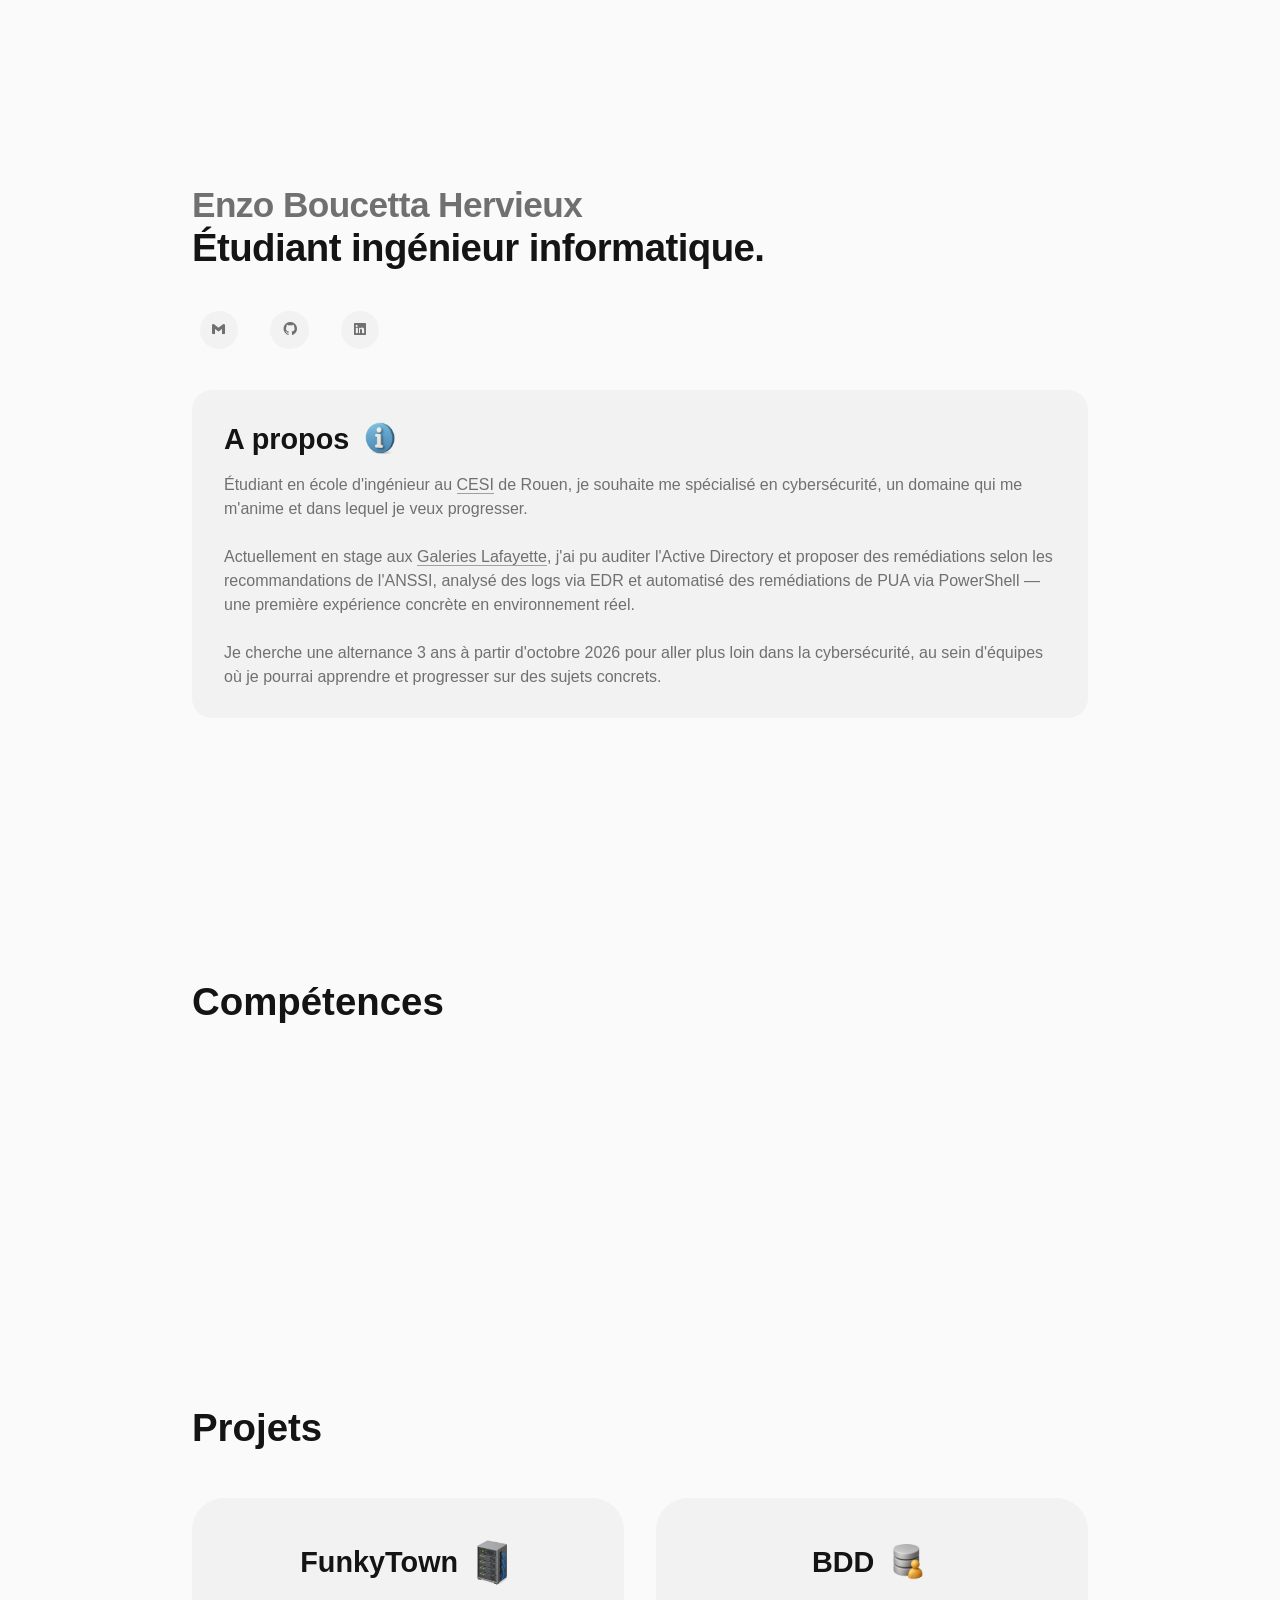
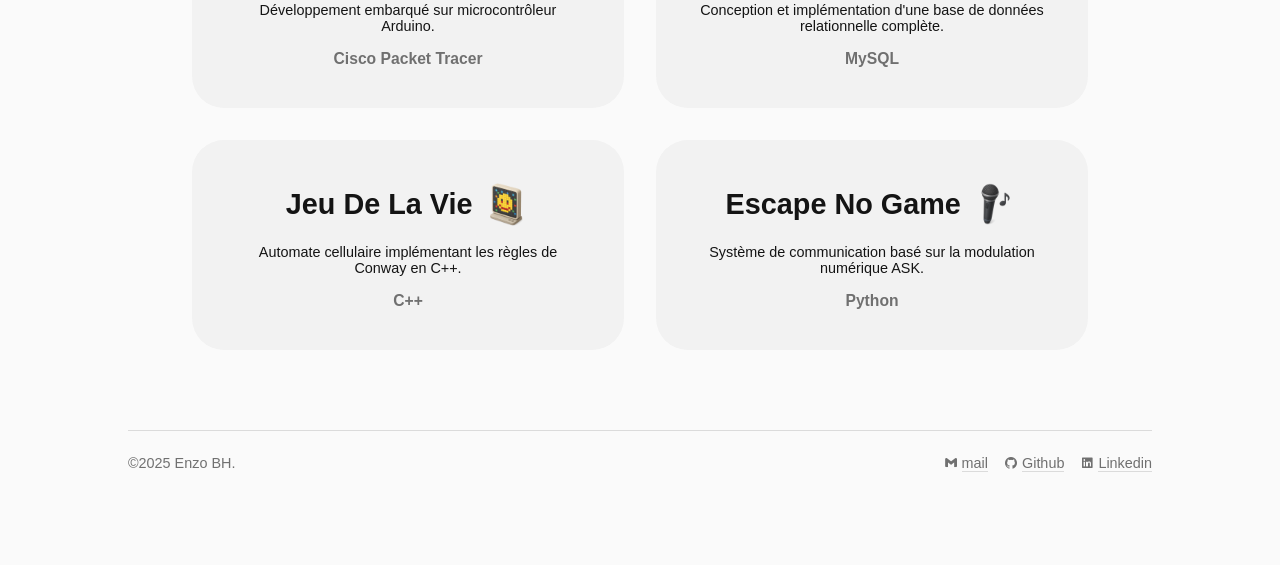
<file: index.html>
<!DOCTYPE html>
<html lang="fr">
  <head>
    <meta charset="UTF-8" />
    <meta name="viewport" content="width=device-width, initial-scale=1.0" />
    <link rel="preconnect" href="https://rsms.me/">
    <link rel="stylesheet" href="https://rsms.me/inter/inter.css">
    <link rel="stylesheet" href="CSS/styles.css" />
    <script src="Js/animation.js" defer></script>
    <link href='https://unpkg.com/boxicons@2.1.4/css/boxicons.min.css' rel='stylesheet'>
    <meta name="author" content="Enzo Boucetta-Hervieux" />
    <title>Enzo-BH | Etudiants ingenieur informatique</title>
    <link rel="icon" type="image/x-icon" href="Assets/memoji.png"/>
    <meta name="description" content="Portfolio d'Enzo Boucetta-Hervieux, étudiant en ingénierie informatique." />
  </head>
  <body>

    <!---------------- PRESENTATION ---------------->
    <section id="presentation">
      <h1>
        <span class="name">Enzo Boucetta Hervieux</span>
        <br>Étudiant ingénieur informatique.
      </h1>
      <div class="contact-links">
        <a href="mailto:enzo.boucettahervieux@viacesi.fr" rel="noopener noreferrer">
          <i class='bx bxl-gmail'></i></a>
        <a href="https://github.com/Enzo-BH" target="_blank" rel="noopener noreferrer">
          <i class='bx bxl-github'></i></a>
        <a href="https://www.linkedin.com/in/enzo-boucetta-hervieux-827313316/" target="_blank" rel="noopener noreferrer">
          <i class='bx bxl-linkedin-square'></i></a>
      </div>
      <article class="about-me">
        <h2>A propos <img src="Assets/infos.png" alt="icon infos"></h2>
        <p>Étudiant en école d'ingénieur au <a class="cesi" href="https://www.cesi.fr/programmes/cursus-ingenieur-5-ans/" target="_blank" rel="noopener noreferrer">CESI</a> de Rouen, 
        je souhaite me spécialisé en cybersécurité, un domaine qui me m'anime et dans lequel je veux progresser.<br>
        <br>
        Actuellement en stage aux <a class="galeries" href="https://www.galerieslafayette.com/" target="_blank" rel="noopener noreferrer">Galeries Lafayette</a>, 
        j'ai pu auditer l'Active Directory et proposer des remédiations selon les recommandations de l'ANSSI, analysé des logs via EDR et 
        automatisé des remédiations de PUA via PowerShell — une première expérience concrète en environnement réel. <br>
        <br>
        Je cherche une alternance 3 ans à partir d'octobre 2026 pour aller plus loin dans la cybersécurité, 
        au sein d'équipes où je pourrai apprendre et progresser sur des sujets concrets.
        </p>
      </article>
    </section>


    <!---------------- SKILLS ---------------->
    <section id="competences">
      <h1>Compétences</h1>
      <div class="scroll">
        <div class="item item1"><img src="Assets/python-logo.svg" alt="icon python"><p>Python</p></div>
        <div class="item item2"><img src="Assets/mysql-logo.svg" alt="icon mysql"><p>MySql</p></div>
        <div class="item item3"><img src="Assets/C-logo.png" alt="icon c"><p>C</p></div>
        <div class="item item4"><img src="Assets/cpp-logo.png" alt="icon cpp"><p>C ++</p></div>
        <div class="item item5"><img src="Assets/html-logo.svg" alt="icon html"><p>Html</p></div>
        <div class="item item6"><img src="Assets/css-logo.svg" alt="icon css"><p>Css</p></div>
      </div>
      <div class="scroll">
        <div class="item item1"><img src="Assets/arduino-logo.svg" alt="icon arduino"><p>Arduino</p></div>
        <div class="item item2"><img src="Assets/PowerShell-logo.png" alt="icon powershell"><p>PowerShell</p></div>
        <div class="item item3"><img src="Assets/excel-logo.svg" alt="icon excel"><p>Excel</p></div>
        <div class="item item4"><img src="Assets/G_sheets-logo.png" alt="icon g sheets"><p>Google Sheets</p></div>
        <div class="item item5"><img src="Assets/github-logo.svg" alt="icon github"><p>GitHub</p></div>
        <div class="item item6"><img src="Assets/javascript-logo.svg" alt="icon javascript"><p>JavaScript</p></div>
      </div>
    </section>


    <!---------------- PROJECTS ---------------->
    <section id="projets">
      <h1>Projets</h1>

      <div class="list-projet">

        <!-- RESEAUX -->
        <article class="projet" data-projet="funkytown">
          <div class="txt">
            <h2>FunkyTown  <img src="Assets/funky.webp" alt="icon rack"></h2>
            <p>Développement embarqué sur microcontrôleur Arduino.</p>
            <h5>Cisco Packet Tracer</h5>
          </div>
        </article>

        <!-- BDD -->
        <article class="projet" data-projet="bdd">
          <div class="txt">
            <h2>BDD<img src="Assets/database.png" alt="icon database"/></h2>
            <p>Conception et implémentation d'une base de données relationnelle complète.</p>
            <h5>MySQL</h5>
          </div>
        </article>

        <!-- Jeu De La Vie -->
        <article class="projet" data-projet="jeu-vie">
          <div class="txt">
            <h2>Jeu De La Vie<img src="Assets/cellule.png" alt="icon cellule"></h2>
            <p>Automate cellulaire implémentant les règles de Conway en C++.</p>
            <h5>C++</h5>
          </div>
        </article>

        <!-- Escape No Game -->
        <article class="projet" data-projet="escape">
          <div class="txt">
            <h2>Escape No Game <img src="Assets/microphone.png" alt=""></h2>
            <p>Système de communication basé sur la modulation numérique ASK.</p>
            <h5>Python</h5>
          </div>
        </article>

      </div>
    </section>


    <!---------------- MODAL ---------------->
    <div id="modal-overlay" aria-hidden="true">
      <div id="modal-box" role="dialog" aria-modal="true">
        <button id="modal-close" aria-label="Fermer"><i class='bx bx-x'></i></button>
        <div id="modal-content"></div>
      </div>
    </div>


    <!---------------- FOOTER ---------------->
    <footer>
      <div class="credits"><p>©2025 Enzo BH.</p></div>
      <div class="social-links">
        <ul>
          <li>
            <i class='bx bxl-gmail'></i>
            <a href="mailto:enzoboucettahervieux@gmail.com">mail</a>
          </li>
          <li>
            <i class='bx bxl-github'></i>
            <a href="https://github.com/Enzo-BH">Github</a>
          </li>
          <li>
            <i class='bx bxl-linkedin-square'></i>
            <a href="https://www.linkedin.com/in/enzo-boucetta-hervieux-827313316/">Linkedin</a>
          </li>
        </ul>
      </div>
    </footer>

  </body>
</html>
</file>
<file: CSS/styles.css>
@supports (font-variation-settings: normal) {
    :root { font-family: InterVariable, sans-serif;
        --font-txt: InterVariable, sans-serif;}}

:root{
    --font-txt: Inter, sans-serif;
    --title-size: ;
    --txt-size-1: ; 
    --txt-size-2: ;
    /* LIGHT MODE */
    --slect-bg-clr: #b19ee3;
    --slect-clr: #3b1341;
    --clr-body: hsl(0, 0%, 98%);
    --bg-dark : hsl(0, 0%, 95%);
    --bg-light: hsl(0, 0%, 100%);     
    --clr-txt-1: hsl(0, 0%, 8%);
    --clr-txt-2: hsl(0, 0%, 44%);    
}
/* DARK MODE 
@media (prefers-color-scheme: dark) {
  :root {
    --slect-bg-clr: #3b1341;
    --slect-clr: #b19ee3;    
    --clr-body: hsl(0, 0%, 2%);
    --bg-dark : hsl(0, 0%, 5%); 
    --bg-light: hsl(0, 0%, 10%); 

    --clr-txt-1: hsl(0, 0%, 92%);
    --clr-txt-2: hsl(0, 0%, 66%);
  }
} */

* { margin: 0;
    padding: 0;
    box-sizing: border-box;
    scroll-behavior: smooth;} 

/*------USER TXT SELECTION------*/ 
::selection { background-color: var(--slect-bg-clr); color: var(--slect-clr); }

/*------SCROLL BAR------*/
::-webkit-scrollbar{ width: 12px; }
::-webkit-scrollbar-track{ background-color: var(--clr-body);}
::-webkit-scrollbar-thumb{ background-color: hsl(0, 0%, 80%); border-radius: 6rem; }

body {
    background: var(--clr-body);
    font: var(--txt-size-1) var(--font-txt);
    color: var(--clr-txt-1);
    -webkit-font-smoothing: antialiased;
}

.about-me .cesi, .about-me .galeries {
  color: var(--clr-txt-2);
  text-decoration: none;
  border-bottom: 1.9px solid #a0a0a0;
}

section {
  padding: 0 15vw;
  width: 100%;
  margin-bottom: 5rem;
}

@media ( max-width: 768px ) {
  section {
  padding: 0 8vw;}
}


/*------PRESENTATION------*/
#presentation {
  gap: 4.5vh; 
  display: flex;
  flex-direction: column;
  justify-content: center;
  min-height: 100vh;
}

#presentation h1 {
  letter-spacing: -0.015em;
  font-size: 2.4rem; }

#presentation h1 .name {
  font-size: 2.2rem;
  color: var(--clr-txt-2); }

/* A PROPOS */
.about-me {
  background-color: var(--bg-dark);
  border-radius: 20px;
  padding: 1.8rem 2rem; }
.about-me h2 { 
  font-size: 1.8rem;
  margin-bottom: 0.8rem;
  display: inline-flex;
  align-items: center; }
.about-me img{
  width: 2.6rem; 
  margin-left: 0.6rem;}
.about-me p {
  font-size: 1rem;
  line-height: 1.5;
  color: var(--clr-txt-2); }

/* BULLES CONTACTS */
.contact-links {
  display: inline-flex;
  gap: 1.5rem; }
.contact-links a {
  margin-left: 0.5rem;
  background-color: var(--bg-dark);
  padding: 0.6rem 0.7rem;
  border-radius: 20rem;
  color: var(--clr-txt-2); }


@media (max-width: 768px) {

  #presentation {
    gap: 3vh; 
    padding: 0 10vw;
    min-height: 100vh;
  }

  #presentation h1 {
    letter-spacing: -0.015em;
    font-size: 1.6rem; }

  #presentation h1 .name {
    font-size: 1.6rem; }

  .contact-links a {
    padding: 0.5rem 0.6rem; }

  .about-me{
    padding: 1.4rem 1.6rem; }

  .about-me h2 { 
    font-size: 1.4rem; }
  
  .about-me img{
  width: 1.8rem; 
  margin-left: 0.4rem;}

  .about-me p {
    font-size: 0.9rem; }
}


/*------SCROLL COMPETENCES------*/
#competences h1 { font-size: 2.4rem; 
margin-bottom: 3rem;}
#competences .scroll {
  margin-inline: auto;
  margin-top: 1.5rem;
  width: 99.99%;
  max-width: 1536px;
  height: 115px;
  position: relative;
  overflow: hidden;
  -webkit-mask-image: linear-gradient(
    to right, rgba(0,0,0,0), rgba(0,0,0,1) 15%, rgba(0,0,0,1) 85%, rgba(0,0,0,0));
  mask-image: linear-gradient(
    to right, rgba(0,0,0,0),rgba(0,0,0,1) 15%, rgba(0,0,0,1) 85%, rgba(0,0,0,0));
}

@keyframes scrollLeft { to{left: -200px;} }

#competences .scroll .item {
  user-select: none;
  cursor: crosshair;
  display: flex;
  flex-direction: column;
  gap: 1rem;
  justify-content: center;
  align-items: center;
  background-color: var(--bg-dark);
  width: 140px;
  height: 115px;
  border-radius: 1rem;
  position: absolute;
  left: max(calc(110px * 6),100%);
  transition: all 0.1s ease-out;
  animation: scrollLeft 14s linear infinite;
}
#competences .scroll .item1 { animation-delay: calc(14s / 6 * (6 - 1) * -1); }
#competences .scroll .item2 { animation-delay: calc(14s / 6 * (6 - 2) * -1); }
#competences .scroll .item3 { animation-delay: calc(14s / 6 * (6 - 3) * -1); }
#competences .scroll .item4 { animation-delay: calc(14s / 6 * (6 - 4) * -1); }
#competences .scroll .item5 { animation-delay: calc(14s / 6 * (6 - 5) * -1); }
#competences .scroll .item6 { animation-delay: calc(14s / 6 * (6 - 6) * -1); }

#competences .scroll .item:hover img {
  width: 35%; }
#competences .scroll .item:hover p {
  font-size: 0.85rem; }
#competences .scroll .item:hover {
  gap: 0.4rem; }

@media (max-width: 768px) {
  #competences .scroll .item{
    gap: 0.5rem;
    width: 105px;
    height: 90px;
  }

  #competences .scroll .item img {
    width: 40%;
  }
  #competences .scroll .item p {
      font-size: 0.7rem;
  }

  @keyframes scrollLeft { to{left: -85px;} }
}

#competences .scroll .item img { width: 30%; transition: all 0.1s ease-out; }
#competences .scroll .item p { font: var(--font-txt); color : var(--clr-txt-1); transition: all 0.1s ease-out; }



/*------PROJETS------*/
#projets {
  height: auto;
  gap: 4.5rem;
}

#projets h1 { font-size: 2.4rem; 
margin-bottom: 3rem;}

.list-projet {
  display: grid;
  grid-template-columns: 1fr 1fr;
  gap: 2rem;
}

.list-projet .projet {
  background-color: var(--bg-dark);
  cursor: pointer;
  border-radius: 2rem;
  padding: 2.5rem;
  display: flex;
  justify-content: center;
  transition: transform 0.15s ease, background-color 0.15s ease;
}

#projets .list-projet .projet .txt {
  display: flex;
  flex-direction: column;
  justify-content: center;
  align-items: center;
  text-align: center;
  gap: 1rem;
}
#projets .list-projet .projet .txt h2 {
  font-size: 1.8rem;
  display:inline-flex ;
  align-items: center;
}
#projets .list-projet .projet .txt img {
  width: 3rem;
  margin-left: 0.6rem;
}
#projets .list-projet .projet .txt p {
  font-size: 0.9rem;
}
#projets .list-projet .projet .txt h5 {
  color: var(--clr-txt-2);
  font-size: 0.98rem;
}
#projets .list-projet .projet .txt button {
  background-color: var(--clr-txt-1);
  color: var(--bg-dark);
  border: none;
  cursor: pointer;
  padding: 0.8rem;
  border-radius: 2rem;
  display: inline-flex;
  align-items: center;
  gap: 0.4rem;
}
#projets .list-projet .projet .txt i {
  font-size: 1rem;
}

#projets .list-projet .projet .txt .trois-point {
  width: 6rem;
  margin: 0;
}

@media (max-width: 768px) {
  #projets .list-projet {
    display: grid;
    grid-template-columns: 1fr;
    gap: 2rem;
  }
  .projet {
    flex-direction: column;       
    align-items: center;          
    text-align: center;           
    padding: 2rem;
    gap: 2rem;
    margin-bottom: 1.5rem;
  }
  #projets img {
    max-width: 90%;
  }
  .txt {
    align-items: center;
  }
  #projets .txt h2 {
  font-size: 1.4rem;
  }
  #projets .txt img {
  width: 1vw;
}
}


/*------MODAL PROJET------*/
#modal-overlay {
  position: fixed;
  inset: 0;
  background: rgba(0, 0, 0, 0.5);
  z-index: 1000;
  display: flex;
  align-items: center;
  justify-content: center;
  padding: 1.5rem;
  opacity: 0;
  visibility: hidden;
  transition: opacity 0.25s ease, visibility 0.25s ease;
}

#modal-overlay.open {
  opacity: 1;
  visibility: visible;
}

#modal-box {
  background: var(--bg-light);
  border-radius: 1.5rem;
  width: 100%;
  max-width: 900px;
  max-height: 90vh;
  overflow-y: auto;
  padding: 2rem 4rem 4rem;
  position: relative;
  transform: translateY(24px) scale(0.98);
  transition: transform 0.28s cubic-bezier(0.34, 1.56, 0.64, 1);
  scrollbar-width: thin;
  scrollbar-color: hsl(0, 0%, 80%) transparent;
}

#modal-overlay.open #modal-box {
  transform: translateY(0) scale(1);
}

#modal-box::-webkit-scrollbar { width: 6px; }
#modal-box::-webkit-scrollbar-track { background: transparent; }
#modal-box::-webkit-scrollbar-thumb { background-color: hsl(0, 0%, 82%); border-radius: 6rem; }

#modal-close {
  position: sticky;
  top: 0;
  float: right;
  background: hsl(0, 0%, 90%);
  border: none;
  border-radius: 50%;
  width: 38px;
  height: 38px;
  cursor: pointer;
  display: flex;
  align-items: center;
  justify-content: center;
  color: var(--clr-txt-1);
  font-size: 1.2rem;
  margin-bottom: 0.8rem;
  margin-left: 1rem;
  transition: background 0.2s ease, color 0.2s ease;
  z-index: 10;
  flex-shrink: 0;
}

/* Header */
.modal-header {
  margin-bottom: 1.6rem;
  clear: both;
}

.modal-header h2 {
  font-size: 1.9rem;
  display: inline-flex;
  align-items: center;
  gap: 0.6rem;
  margin-bottom: 0.4rem;
  letter-spacing: -0.015em;
}

.modal-header h2 img {
  width: 2.2rem;
}

.modal-tech {
  display: inline-block;
  font-size: 0.82rem;
  color: var(--clr-txt-2);
  letter-spacing: 0.04em;
  background: var(--bg-dark);
  padding: 0.25rem 0.8rem;
  border-radius: 2rem;
}

/* Body sections */
.modal-body {
  display: flex;
  flex-direction: column;
  gap: 1.3rem;
}

.modal-intro {
  font-size: 1rem;
  line-height: 1.75;
  color: var(--clr-txt-1);
  padding: 1.2rem 1.4rem;
  background: var(--bg-dark);
  border-radius: 1rem;
}

.modal-sous-titre {
  font-size: 1rem;
  font-weight: 600;
  color: var(--clr-txt-1);
  margin-top: 0.4rem;
  margin-bottom: -0.4rem;
}

.modal-texte {
  font-size: 0.95rem;
  line-height: 1.8;
  color: var(--clr-txt-2);
}

.modal-figure {
  margin: 0;
  display: flex;
  flex-direction: column;
  gap: 0.5rem;
}

.modal-figure img {
  width: 100%;
  border-radius: 1rem;
  object-fit: cover;
  background: var(--bg-dark);
  min-height: 180px;
  display: block;
}

.modal-figure figcaption {
  font-size: 0.78rem;
  color: var(--clr-txt-2);
  text-align: center;
  font-style: italic;
}

/* Footer avec bouton GitHub */
.modal-footer {
  margin-top: 2rem;
  padding-top: 1.4rem;
  border-top: 1.5px solid var(--bg-dark);
}

.modal-footer a {
  text-decoration: none;
}

.modal-footer a button {
  background-color: var(--clr-txt-1);
  color: var(--bg-light);
  border: none;
  cursor: pointer;
  padding: 0.8rem 1.4rem;
  border-radius: 2rem;
  display: inline-flex;
  align-items: center;
  gap: 0.5rem;
  font-size: 0.92rem;
  font-family: var(--font-txt);
  transition: opacity 0.2s ease, transform 0.15s ease;
}


@media (max-width: 768px) {
  #modal-overlay {
    padding: 1rem;
    align-items: center;
  }

  #modal-box {
    max-height: 88dvh;
    max-width: 95%;
    padding: 1.5rem 1.5rem 2rem;
    border-radius: 1.5rem 1.5rem 0.5rem 0.5rem;
  }

  .modal-header h2 {
    font-size: 1.5rem;
  }

  .modal-intro {
    font-size: 0.95rem;
    padding: 1rem 1.1rem;
  }

  .modal-texte {
    font-size: 0.9rem;
  }
}


/*------FOOTER------*/
footer {
  min-height: 15vh;
  padding: 1.5rem 0;
  margin: 0 10vw;
  border-top: 1.5px solid #dbdbdb;
  display: flex;
  justify-content: space-between;
}
footer .credits p {
  font-size: 0.9rem;
  color: var(--clr-txt-2);
}
footer .social-links ul {
    list-style: none;
    display: flex;
    justify-content: center;
    align-items: center;
    gap: 1rem;
}
footer .social-links ul li {
  display: inline-flex;
  align-items: center;
  gap: 0.25rem;
}
footer .social-links ul li i {
    font-size: 0.9rem;
    color: var(--clr-txt-2);
}
footer .social-links ul li a {
    font-size: 0.9rem;
    color: var(--clr-txt-2);
    transition: all 0.3s ease;
    text-decoration: none;          
    border-bottom: 1.9px solid #dbdbdb;
    transition: all 0.2s ease;
}
footer .social-links ul li a:hover { border-color: #979797; }

@media (max-width: 768px) {
  footer .credits p{
  font-size: 0.8rem;
  }
  footer .social-links ul{
    list-style: none;
    display: flex;
    flex-direction: column;
    justify-content: center;
    align-items:end;
    gap: 1rem;
  }
  footer .social-links ul li a {
    font-size: 0.8rem;
  }
}

/*------MODAL CODE BLOCK------*/
.modal-code-block {
  background: hsl(0, 0%, 10%);
  border-radius: 1rem;
  overflow: hidden;
}

.modal-code-label {
  display: block;
  font-size: 0.78rem;
  font-weight: 600;
  color: hsl(0, 0%, 55%);
  letter-spacing: 0.04em;
  padding: 0.7rem 1.2rem 0.5rem;
  border-bottom: 1px solid hsl(0, 0%, 17%);
  text-transform: uppercase;
}

.modal-code-block pre {
  margin: 0;
  padding: 1rem 1.2rem 1.2rem;
  overflow-x: auto;
  scrollbar-width: thin;
  scrollbar-color: hsl(0,0%,30%) transparent;
}

.modal-code-block pre::-webkit-scrollbar { height: 4px; }
.modal-code-block pre::-webkit-scrollbar-thumb { background: hsl(0,0%,30%); border-radius: 4px; }

.modal-code-block code {
  font-family: 'Fira Code', 'Courier New', monospace;
  font-size: 0.82rem;
  line-height: 1.75;
  color: hsl(210, 80%, 75%);
  white-space: pre;
}
</file>
